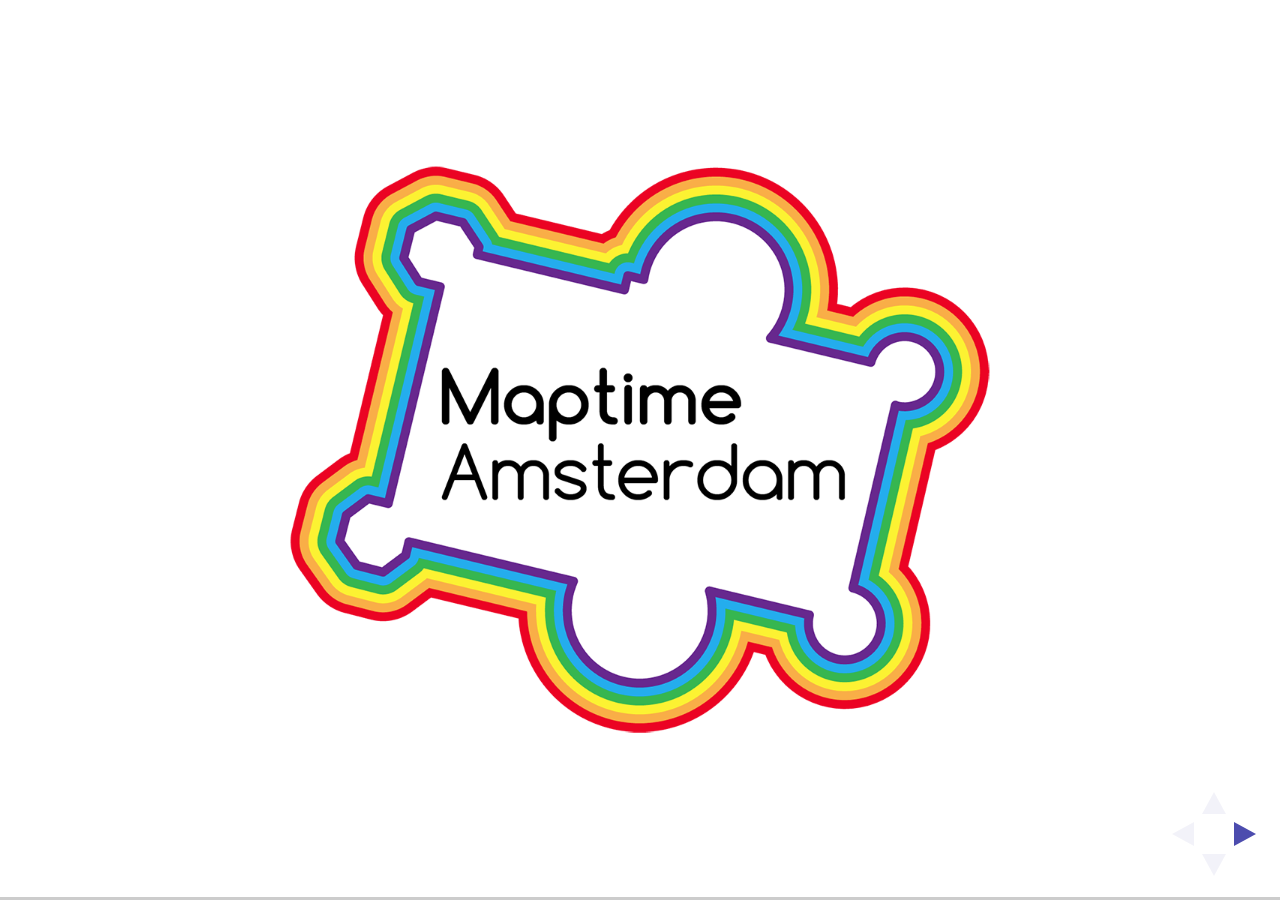
<file: index.html>
<!doctype html>
<html>
	<head>
		<meta charset="utf-8">
		<meta name="viewport" content="width=device-width, initial-scale=1.0, maximum-scale=1.0, user-scalable=no">

		<title>reveal.js</title>

		<link rel="stylesheet" href="css/reveal.css">
		<link rel="stylesheet" href="css/theme/simple.css">

		<!-- Theme used for syntax highlighting of code -->
		<link rel="stylesheet" href="lib/css/zenburn.css">

		<!-- Printing and PDF exports -->
		<script>
			var link = document.createElement( 'link' );
			link.rel = 'stylesheet';
			link.type = 'text/css';
			link.href = window.location.search.match( /print-pdf/gi ) ? 'css/print/pdf.css' : 'css/print/paper.css';
			document.getElementsByTagName( 'head' )[0].appendChild( link );
		</script>
	</head>
	<body>
		<div class="reveal">
			<div class="slides">
				<section data-background="img/maptimeAMS.png" data-background-size='60%'> 
				</section>
				<section data-state='openingslide'>
					<h1>Maptime Amsterdam #11</h1>
					<h2>MaptimeAms @ DataLab Amsterdam</h2>
				</section>
				<section>
					<h1> New organisers for Maptime AMS!! </h1>
				</section>
				<section> 
					<h2> Next MaptimeAms 12th of April</h2>
					<h4>Also checkout Maptime030 Utrecht!</h4>
				</section>
				<section>
					<h2>WIFI: hotspot@amsterdam</h2>
					<h2>Open browser and accept! </h2>
				</section>
				<section> 
					<h3>The program</h3>
					<p> <b>17:00 – 17:15</b> Welcome in DataLab by Marc Schoneveld</p> 
					<p> <b> 17:15 – 17:30</b> Sneak preview Amsterdam Dataportal data.amsterdam.nl by Rob Maijers</p> 
					<p> <b>17:30 - 17:45</b> API’s data.amsterdam.nl by Marten Hoekstra </p> 
					<p> <b> 17:45 - 18:00</b> How to use a WMS/WFS service with QGIS or leaflet by Eelke Jager </p> 
					<p> <b> 18:00 </b>Drinks (you're welcome to bring something to eat!)</p> 
					<p> <b> 18:30 </b>Challenge! Make your own map</p> 
					<p> <b> 20:30</b> End of program</p> 
				</section>
				<section>
					<p>Some materials will be posted on github.</p> 
					<a href="https://github.com/maptime-ams">https://github.com/maptime-ams</a>
					<p>This presentation</p>
					<a href="https://maptime-ams.github.io/datalab/#/">https://maptime-ams.github.io/datalab/#/</a>
				</section>				
			</div>
		</div>

		<script src="lib/js/head.min.js"></script>
		<script src="js/reveal.js"></script>

		<script>
			// More info https://github.com/hakimel/reveal.js#configuration
			Reveal.initialize({
				history: true,

				// More info https://github.com/hakimel/reveal.js#dependencies
				dependencies: [
					{ src: 'plugin/markdown/marked.js' },
					{ src: 'plugin/markdown/markdown.js' },
					{ src: 'plugin/notes/notes.js', async: true },
					{ src: 'plugin/highlight/highlight.js', async: true, callback: function() { hljs.initHighlightingOnLoad(); } }
				]
			});
		</script>
	</body>
</html>
</file>
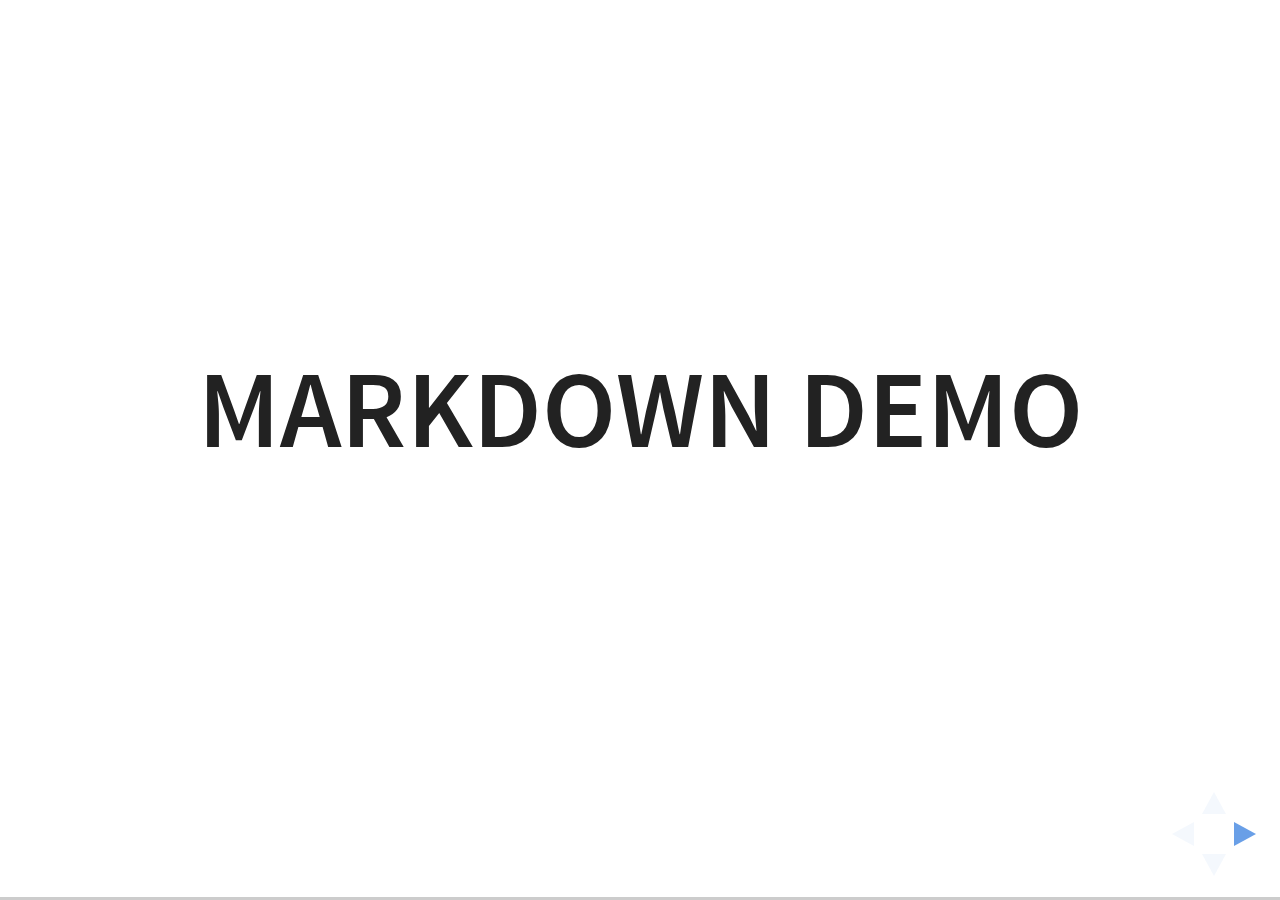
<file: plugin/markdown/example.html>
<!doctype html>
<html lang="en">

	<head>
		<meta charset="utf-8">

		<title>reveal.js - Markdown Demo</title>

		<link rel="stylesheet" href="../../css/reveal.css">
		<link rel="stylesheet" href="../../css/theme/white.css" id="theme">

        <link rel="stylesheet" href="../../lib/css/zenburn.css">
	</head>

	<body>

		<div class="reveal">

			<div class="slides">

                <!-- Use external markdown resource, separate slides by three newlines; vertical slides by two newlines -->
                <section data-markdown="example.md" data-separator="^\n\n\n" data-separator-vertical="^\n\n"></section>

                <!-- Slides are separated by three dashes (quick 'n dirty regular expression) -->
                <section data-markdown data-separator="---">
                    <script type="text/template">
                        ## Demo 1
                        Slide 1
                        ---
                        ## Demo 1
                        Slide 2
                        ---
                        ## Demo 1
                        Slide 3
                    </script>
                </section>

                <!-- Slides are separated by newline + three dashes + newline, vertical slides identical but two dashes -->
                <section data-markdown data-separator="^\n---\n$" data-separator-vertical="^\n--\n$">
                    <script type="text/template">
                        ## Demo 2
                        Slide 1.1

                        --

                        ## Demo 2
                        Slide 1.2

                        ---

                        ## Demo 2
                        Slide 2
                    </script>
                </section>

                <!-- No "extra" slides, since there are no separators defined (so they'll become horizontal rulers) -->
                <section data-markdown>
                    <script type="text/template">
                        A

                        ---

                        B

                        ---

                        C
                    </script>
                </section>

                <!-- Slide attributes -->
                <section data-markdown>
                    <script type="text/template">
                        <!-- .slide: data-background="#000000" -->
                        ## Slide attributes
                    </script>
                </section>

                <!-- Element attributes -->
                <section data-markdown>
                    <script type="text/template">
                        ## Element attributes
                        - Item 1 <!-- .element: class="fragment" data-fragment-index="2" -->
                        - Item 2 <!-- .element: class="fragment" data-fragment-index="1" -->
                    </script>
                </section>

                <!-- Code -->
                <section data-markdown>
                    <script type="text/template">
                        ```php
                        public function foo()
                        {
                            $foo = array(
                                'bar' => 'bar'
                            )
                        }
                        ```
                    </script>
                </section>

            </div>
		</div>

		<script src="../../lib/js/head.min.js"></script>
		<script src="../../js/reveal.js"></script>

		<script>

			Reveal.initialize({
				controls: true,
				progress: true,
				history: true,
				center: true,

				// Optional libraries used to extend on reveal.js
				dependencies: [
					{ src: '../../lib/js/classList.js', condition: function() { return !document.body.classList; } },
					{ src: 'marked.js', condition: function() { return !!document.querySelector( '[data-markdown]' ); } },
                    { src: 'markdown.js', condition: function() { return !!document.querySelector( '[data-markdown]' ); } },
                    { src: '../highlight/highlight.js', async: true, callback: function() { hljs.initHighlightingOnLoad(); } },
					{ src: '../notes/notes.js' }
				]
			});

		</script>

	</body>
</html>
</file>
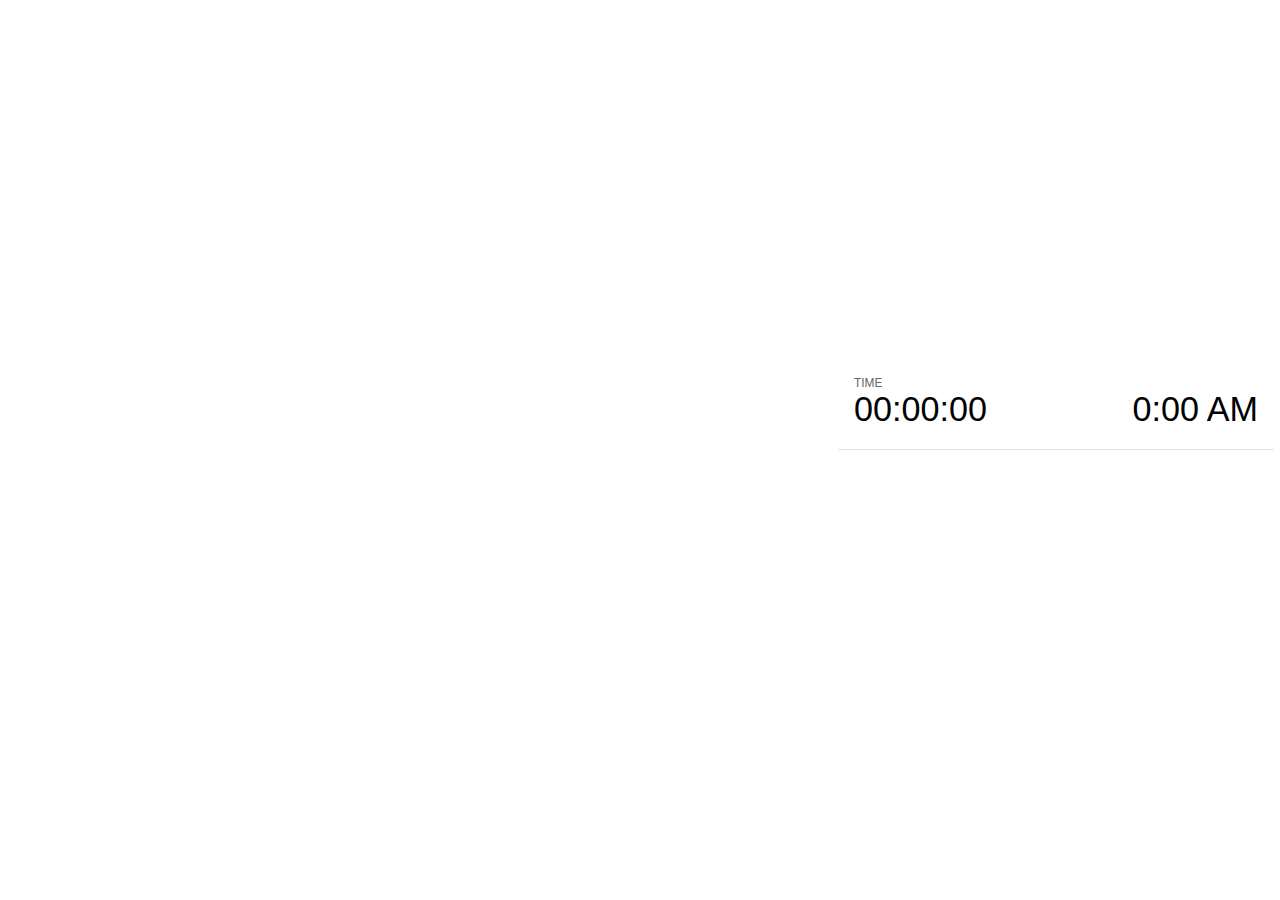
<file: plugin/notes/notes.html>
<!doctype html>
<html lang="en">
	<head>
		<meta charset="utf-8">

		<title>reveal.js - Slide Notes</title>

		<style>
			body {
				font-family: Helvetica;
			}

			#current-slide,
			#upcoming-slide,
			#speaker-controls {
				padding: 6px;
				box-sizing: border-box;
				-moz-box-sizing: border-box;
			}

			#current-slide iframe,
			#upcoming-slide iframe {
				width: 100%;
				height: 100%;
				border: 1px solid #ddd;
			}

			#current-slide .label,
			#upcoming-slide .label {
				position: absolute;
				top: 10px;
				left: 10px;
				font-weight: bold;
				font-size: 14px;
				z-index: 2;
				color: rgba( 255, 255, 255, 0.9 );
			}

			#current-slide {
				position: absolute;
				width: 65%;
				height: 100%;
				top: 0;
				left: 0;
				padding-right: 0;
			}

			#upcoming-slide {
				position: absolute;
				width: 35%;
				height: 40%;
				right: 0;
				top: 0;
			}

			#speaker-controls {
				position: absolute;
				top: 40%;
				right: 0;
				width: 35%;
				height: 60%;
				overflow: auto;

				font-size: 18px;
			}

				.speaker-controls-time.hidden,
				.speaker-controls-notes.hidden {
					display: none;
				}

				.speaker-controls-time .label,
				.speaker-controls-notes .label {
					text-transform: uppercase;
					font-weight: normal;
					font-size: 0.66em;
					color: #666;
					margin: 0;
				}

				.speaker-controls-time {
					border-bottom: 1px solid rgba( 200, 200, 200, 0.5 );
					margin-bottom: 10px;
					padding: 10px 16px;
					padding-bottom: 20px;
					cursor: pointer;
				}

				.speaker-controls-time .reset-button {
					opacity: 0;
					float: right;
					color: #666;
					text-decoration: none;
				}
				.speaker-controls-time:hover .reset-button {
					opacity: 1;
				}

				.speaker-controls-time .timer,
				.speaker-controls-time .clock {
					width: 50%;
					font-size: 1.9em;
				}

				.speaker-controls-time .timer {
					float: left;
				}

				.speaker-controls-time .clock {
					float: right;
					text-align: right;
				}

				.speaker-controls-time span.mute {
					color: #bbb;
				}

				.speaker-controls-notes {
					padding: 10px 16px;
				}

				.speaker-controls-notes .value {
					margin-top: 5px;
					line-height: 1.4;
					font-size: 1.2em;
				}

			.clear {
				clear: both;
			}

			@media screen and (max-width: 1080px) {
				#speaker-controls {
					font-size: 16px;
				}
			}

			@media screen and (max-width: 900px) {
				#speaker-controls {
					font-size: 14px;
				}
			}

			@media screen and (max-width: 800px) {
				#speaker-controls {
					font-size: 12px;
				}
			}

		</style>
	</head>

	<body>

		<div id="current-slide"></div>
		<div id="upcoming-slide"><span class="label">UPCOMING:</span></div>
		<div id="speaker-controls">
			<div class="speaker-controls-time">
				<h4 class="label">Time <span class="reset-button">Click to Reset</span></h4>
				<div class="clock">
					<span class="clock-value">0:00 AM</span>
				</div>
				<div class="timer">
					<span class="hours-value">00</span><span class="minutes-value">:00</span><span class="seconds-value">:00</span>
				</div>
				<div class="clear"></div>
			</div>

			<div class="speaker-controls-notes hidden">
				<h4 class="label">Notes</h4>
				<div class="value"></div>
			</div>
		</div>

		<script src="../../plugin/markdown/marked.js"></script>
		<script>

			(function() {

				var notes,
					notesValue,
					currentState,
					currentSlide,
					upcomingSlide,
					connected = false;

				window.addEventListener( 'message', function( event ) {

					var data = JSON.parse( event.data );

					// The overview mode is only useful to the reveal.js instance
					// where navigation occurs so we don't sync it
					if( data.state ) delete data.state.overview;

					// Messages sent by the notes plugin inside of the main window
					if( data && data.namespace === 'reveal-notes' ) {
						if( data.type === 'connect' ) {
							handleConnectMessage( data );
						}
						else if( data.type === 'state' ) {
							handleStateMessage( data );
						}
					}
					// Messages sent by the reveal.js inside of the current slide preview
					else if( data && data.namespace === 'reveal' ) {
						if( /ready/.test( data.eventName ) ) {
							// Send a message back to notify that the handshake is complete
							window.opener.postMessage( JSON.stringify({ namespace: 'reveal-notes', type: 'connected'} ), '*' );
						}
						else if( /slidechanged|fragmentshown|fragmenthidden|paused|resumed/.test( data.eventName ) && currentState !== JSON.stringify( data.state ) ) {

							window.opener.postMessage( JSON.stringify({ method: 'setState', args: [ data.state ]} ), '*' );

						}
					}

				} );

				/**
				 * Called when the main window is trying to establish a
				 * connection.
				 */
				function handleConnectMessage( data ) {

					if( connected === false ) {
						connected = true;

						setupIframes( data );
						setupKeyboard();
						setupNotes();
						setupTimer();
					}

				}

				/**
				 * Called when the main window sends an updated state.
				 */
				function handleStateMessage( data ) {

					// Store the most recently set state to avoid circular loops
					// applying the same state
					currentState = JSON.stringify( data.state );

					// No need for updating the notes in case of fragment changes
					if ( data.notes ) {
						notes.classList.remove( 'hidden' );
						notesValue.style.whiteSpace = data.whitespace;
						if( data.markdown ) {
							notesValue.innerHTML = marked( data.notes );
						}
						else {
							notesValue.innerHTML = data.notes;
						}
					}
					else {
						notes.classList.add( 'hidden' );
					}

					// Update the note slides
					currentSlide.contentWindow.postMessage( JSON.stringify({ method: 'setState', args: [ data.state ] }), '*' );
					upcomingSlide.contentWindow.postMessage( JSON.stringify({ method: 'setState', args: [ data.state ] }), '*' );
					upcomingSlide.contentWindow.postMessage( JSON.stringify({ method: 'next' }), '*' );

				}

				// Limit to max one state update per X ms
				handleStateMessage = debounce( handleStateMessage, 200 );

				/**
				 * Forward keyboard events to the current slide window.
				 * This enables keyboard events to work even if focus
				 * isn't set on the current slide iframe.
				 */
				function setupKeyboard() {

					document.addEventListener( 'keydown', function( event ) {
						currentSlide.contentWindow.postMessage( JSON.stringify({ method: 'triggerKey', args: [ event.keyCode ] }), '*' );
					} );

				}

				/**
				 * Creates the preview iframes.
				 */
				function setupIframes( data ) {

					var params = [
						'receiver',
						'progress=false',
						'history=false',
						'transition=none',
						'autoSlide=0',
						'backgroundTransition=none'
					].join( '&' );

					var urlSeparator = /\?/.test(data.url) ? '&' : '?';
					var hash = '#/' + data.state.indexh + '/' + data.state.indexv;
					var currentURL = data.url + urlSeparator + params + '&postMessageEvents=true' + hash;
					var upcomingURL = data.url + urlSeparator + params + '&controls=false' + hash;

					currentSlide = document.createElement( 'iframe' );
					currentSlide.setAttribute( 'width', 1280 );
					currentSlide.setAttribute( 'height', 1024 );
					currentSlide.setAttribute( 'src', currentURL );
					document.querySelector( '#current-slide' ).appendChild( currentSlide );

					upcomingSlide = document.createElement( 'iframe' );
					upcomingSlide.setAttribute( 'width', 640 );
					upcomingSlide.setAttribute( 'height', 512 );
					upcomingSlide.setAttribute( 'src', upcomingURL );
					document.querySelector( '#upcoming-slide' ).appendChild( upcomingSlide );

				}

				/**
				 * Setup the notes UI.
				 */
				function setupNotes() {

					notes = document.querySelector( '.speaker-controls-notes' );
					notesValue = document.querySelector( '.speaker-controls-notes .value' );

				}

				/**
				 * Create the timer and clock and start updating them
				 * at an interval.
				 */
				function setupTimer() {

					var start = new Date(),
						timeEl = document.querySelector( '.speaker-controls-time' ),
						clockEl = timeEl.querySelector( '.clock-value' ),
						hoursEl = timeEl.querySelector( '.hours-value' ),
						minutesEl = timeEl.querySelector( '.minutes-value' ),
						secondsEl = timeEl.querySelector( '.seconds-value' );

					function _updateTimer() {

						var diff, hours, minutes, seconds,
							now = new Date();

						diff = now.getTime() - start.getTime();
						hours = Math.floor( diff / ( 1000 * 60 * 60 ) );
						minutes = Math.floor( ( diff / ( 1000 * 60 ) ) % 60 );
						seconds = Math.floor( ( diff / 1000 ) % 60 );

						clockEl.innerHTML = now.toLocaleTimeString( 'en-US', { hour12: true, hour: '2-digit', minute:'2-digit' } );
						hoursEl.innerHTML = zeroPadInteger( hours );
						hoursEl.className = hours > 0 ? '' : 'mute';
						minutesEl.innerHTML = ':' + zeroPadInteger( minutes );
						minutesEl.className = minutes > 0 ? '' : 'mute';
						secondsEl.innerHTML = ':' + zeroPadInteger( seconds );

					}

					// Update once directly
					_updateTimer();

					// Then update every second
					setInterval( _updateTimer, 1000 );

					timeEl.addEventListener( 'click', function() {
						start = new Date();
						_updateTimer();
						return false;
					} );

				}

				function zeroPadInteger( num ) {

					var str = '00' + parseInt( num );
					return str.substring( str.length - 2 );

				}

				/**
				 * Limits the frequency at which a function can be called.
				 */
				function debounce( fn, ms ) {

					var lastTime = 0,
						timeout;

					return function() {

						var args = arguments;
						var context = this;

						clearTimeout( timeout );

						var timeSinceLastCall = Date.now() - lastTime;
						if( timeSinceLastCall > ms ) {
							fn.apply( context, args );
							lastTime = Date.now();
						}
						else {
							timeout = setTimeout( function() {
								fn.apply( context, args );
								lastTime = Date.now();
							}, ms - timeSinceLastCall );
						}

					}

				}

			})();

		</script>
	</body>
</html>
</file>
<file: css/theme/simple.css>
/**
 * A simple theme for reveal.js presentations, similar
 * to the default theme. The accent color is darkblue.
 *
 * This theme is Copyright (C) 2012 Owen Versteeg, https://github.com/StereotypicalApps. It is MIT licensed.
 * reveal.js is Copyright (C) 2011-2012 Hakim El Hattab, http://hakim.se
 */
@import url(https://fonts.googleapis.com/css?family=News+Cycle:400,700);
@import url(https://fonts.googleapis.com/css?family=Lato:400,700,400italic,700italic);
/*********************************************
 * GLOBAL STYLES
 *********************************************/
body {
  background: #fff;
  background-color: #fff; }

.reveal {
  font-family: "Lato", sans-serif;
  font-size: 36px;
  font-weight: normal;
  color: #000; }

::selection {
  color: #fff;
  background: rgba(0, 0, 0, 0.99);
  text-shadow: none; }

.reveal .slides > section,
.reveal .slides > section > section {
  line-height: 1.3;
  font-weight: inherit; }

/*********************************************
 * HEADERS
 *********************************************/
.reveal h1,
.reveal h2,
.reveal h3,
.reveal h4,
.reveal h5,
.reveal h6 {
  margin: 0 0 20px 0;
  color: #000;
  font-family: "News Cycle", Impact, sans-serif;
  font-weight: normal;
  line-height: 1.2;
  letter-spacing: normal;
  text-transform: none;
  text-shadow: none;
  word-wrap: break-word; }

.reveal h1 {
  font-size: 3.77em; }

.reveal h2 {
  font-size: 2.11em; }

.reveal h3 {
  font-size: 1.55em; }

.reveal h4 {
  font-size: 1em; }

.reveal h1 {
  text-shadow: none; }

/*********************************************
 * OTHER
 *********************************************/
.reveal p {
  margin: 20px 0;
  line-height: 1.3; }

/* Ensure certain elements are never larger than the slide itself */
.reveal img,
.reveal video,
.reveal iframe {
  max-width: 95%;
  max-height: 95%; }

.reveal strong,
.reveal b {
  font-weight: bold; }

.reveal em {
  font-style: italic; }

.reveal ol,
.reveal dl,
.reveal ul {
  display: inline-block;
  text-align: left;
  margin: 0 0 0 1em; }

.reveal ol {
  list-style-type: decimal; }

.reveal ul {
  list-style-type: disc; }

.reveal ul ul {
  list-style-type: square; }

.reveal ul ul ul {
  list-style-type: circle; }

.reveal ul ul,
.reveal ul ol,
.reveal ol ol,
.reveal ol ul {
  display: block;
  margin-left: 40px; }

.reveal dt {
  font-weight: bold; }

.reveal dd {
  margin-left: 40px; }

.reveal q,
.reveal blockquote {
  quotes: none; }

.reveal blockquote {
  display: block;
  position: relative;
  width: 70%;
  margin: 20px auto;
  padding: 5px;
  font-style: italic;
  background: rgba(255, 255, 255, 0.05);
  box-shadow: 0px 0px 2px rgba(0, 0, 0, 0.2); }

.reveal blockquote p:first-child,
.reveal blockquote p:last-child {
  display: inline-block; }

.reveal q {
  font-style: italic; }

.reveal pre {
  display: block;
  position: relative;
  width: 90%;
  margin: 20px auto;
  text-align: left;
  font-size: 0.55em;
  font-family: monospace;
  line-height: 1.2em;
  word-wrap: break-word;
  box-shadow: 0px 0px 6px rgba(0, 0, 0, 0.3); }

.reveal code {
  font-family: monospace; }

.reveal pre code {
  display: block;
  padding: 5px;
  overflow: auto;
  max-height: 400px;
  word-wrap: normal; }

.reveal table {
  margin: auto;
  border-collapse: collapse;
  border-spacing: 0; }

.reveal table th {
  font-weight: bold; }

.reveal table th,
.reveal table td {
  text-align: left;
  padding: 0.2em 0.5em 0.2em 0.5em;
  border-bottom: 1px solid; }

.reveal table th[align="center"],
.reveal table td[align="center"] {
  text-align: center; }

.reveal table th[align="right"],
.reveal table td[align="right"] {
  text-align: right; }

.reveal table tbody tr:last-child th,
.reveal table tbody tr:last-child td {
  border-bottom: none; }

.reveal sup {
  vertical-align: super; }

.reveal sub {
  vertical-align: sub; }

.reveal small {
  display: inline-block;
  font-size: 0.6em;
  line-height: 1.2em;
  vertical-align: top; }

.reveal small * {
  vertical-align: top; }

/*********************************************
 * LINKS
 *********************************************/
.reveal a {
  color: #00008B;
  text-decoration: none;
  -webkit-transition: color .15s ease;
  -moz-transition: color .15s ease;
  transition: color .15s ease; }

.reveal a:hover {
  color: #0000f1;
  text-shadow: none;
  border: none; }

.reveal .roll span:after {
  color: #fff;
  background: #00003f; }

/*********************************************
 * IMAGES
 *********************************************/
.reveal section img {
  margin: 15px 0px;
  background: rgba(255, 255, 255, 0.12);
  border: 4px solid #000;
  box-shadow: 0 0 10px rgba(0, 0, 0, 0.15); }

.reveal section img.plain {
  border: 0;
  box-shadow: none; }

.reveal a img {
  -webkit-transition: all .15s linear;
  -moz-transition: all .15s linear;
  transition: all .15s linear; }

.reveal a:hover img {
  background: rgba(255, 255, 255, 0.2);
  border-color: #00008B;
  box-shadow: 0 0 20px rgba(0, 0, 0, 0.55); }

/*********************************************
 * NAVIGATION CONTROLS
 *********************************************/
.reveal .controls .navigate-left,
.reveal .controls .navigate-left.enabled {
  border-right-color: #00008B; }

.reveal .controls .navigate-right,
.reveal .controls .navigate-right.enabled {
  border-left-color: #00008B; }

.reveal .controls .navigate-up,
.reveal .controls .navigate-up.enabled {
  border-bottom-color: #00008B; }

.reveal .controls .navigate-down,
.reveal .controls .navigate-down.enabled {
  border-top-color: #00008B; }

.reveal .controls .navigate-left.enabled:hover {
  border-right-color: #0000f1; }

.reveal .controls .navigate-right.enabled:hover {
  border-left-color: #0000f1; }

.reveal .controls .navigate-up.enabled:hover {
  border-bottom-color: #0000f1; }

.reveal .controls .navigate-down.enabled:hover {
  border-top-color: #0000f1; }

/*********************************************
 * PROGRESS BAR
 *********************************************/
.reveal .progress {
  background: rgba(0, 0, 0, 0.2); }

.reveal .progress span {
  background: #00008B;
  -webkit-transition: width 800ms cubic-bezier(0.26, 0.86, 0.44, 0.985);
  -moz-transition: width 800ms cubic-bezier(0.26, 0.86, 0.44, 0.985);
  transition: width 800ms cubic-bezier(0.26, 0.86, 0.44, 0.985); }
</file>
<file: lib/css/zenburn.css>
/*

Zenburn style from voldmar.ru (c) Vladimir Epifanov <voldmar@voldmar.ru>
based on dark.css by Ivan Sagalaev

*/

.hljs {
  display: block;
  overflow-x: auto;
  padding: 0.5em;
  background: #3f3f3f;
  color: #dcdcdc;
}

.hljs-keyword,
.hljs-selector-tag,
.hljs-tag {
  color: #e3ceab;
}

.hljs-template-tag {
  color: #dcdcdc;
}

.hljs-number {
  color: #8cd0d3;
}

.hljs-variable,
.hljs-template-variable,
.hljs-attribute {
  color: #efdcbc;
}

.hljs-literal {
  color: #efefaf;
}

.hljs-subst {
  color: #8f8f8f;
}

.hljs-title,
.hljs-name,
.hljs-selector-id,
.hljs-selector-class,
.hljs-section,
.hljs-type {
  color: #efef8f;
}

.hljs-symbol,
.hljs-bullet,
.hljs-link {
  color: #dca3a3;
}

.hljs-deletion,
.hljs-string,
.hljs-built_in,
.hljs-builtin-name {
  color: #cc9393;
}

.hljs-addition,
.hljs-comment,
.hljs-quote,
.hljs-meta {
  color: #7f9f7f;
}


.hljs-emphasis {
  font-style: italic;
}

.hljs-strong {
  font-weight: bold;
}
</file>
<file: css/theme/white.css>
/**
 * White theme for reveal.js. This is the opposite of the 'black' theme.
 *
 * By Hakim El Hattab, http://hakim.se
 */
@import url(../../lib/font/source-sans-pro/source-sans-pro.css);
section.has-dark-background, section.has-dark-background h1, section.has-dark-background h2, section.has-dark-background h3, section.has-dark-background h4, section.has-dark-background h5, section.has-dark-background h6 {
  color: #fff; }

/*********************************************
 * GLOBAL STYLES
 *********************************************/
body {
  background: #fff;
  background-color: #fff; }

.reveal {
  font-family: "Source Sans Pro", Helvetica, sans-serif;
  font-size: 38px;
  font-weight: normal;
  color: #222; }

::selection {
  color: #fff;
  background: #98bdef;
  text-shadow: none; }

.reveal .slides > section,
.reveal .slides > section > section {
  line-height: 1.3;
  font-weight: inherit; }

/*********************************************
 * HEADERS
 *********************************************/
.reveal h1,
.reveal h2,
.reveal h3,
.reveal h4,
.reveal h5,
.reveal h6 {
  margin: 0 0 20px 0;
  color: #222;
  font-family: "Source Sans Pro", Helvetica, sans-serif;
  font-weight: 600;
  line-height: 1.2;
  letter-spacing: normal;
  text-transform: uppercase;
  text-shadow: none;
  word-wrap: break-word; }

.reveal h1 {
  font-size: 2.5em; }

.reveal h2 {
  font-size: 1.6em; }

.reveal h3 {
  font-size: 1.3em; }

.reveal h4 {
  font-size: 1em; }

.reveal h1 {
  text-shadow: none; }

/*********************************************
 * OTHER
 *********************************************/
.reveal p {
  margin: 20px 0;
  line-height: 1.3; }

/* Ensure certain elements are never larger than the slide itself */
.reveal img,
.reveal video,
.reveal iframe {
  max-width: 95%;
  max-height: 95%; }

.reveal strong,
.reveal b {
  font-weight: bold; }

.reveal em {
  font-style: italic; }

.reveal ol,
.reveal dl,
.reveal ul {
  display: inline-block;
  text-align: left;
  margin: 0 0 0 1em; }

.reveal ol {
  list-style-type: decimal; }

.reveal ul {
  list-style-type: disc; }

.reveal ul ul {
  list-style-type: square; }

.reveal ul ul ul {
  list-style-type: circle; }

.reveal ul ul,
.reveal ul ol,
.reveal ol ol,
.reveal ol ul {
  display: block;
  margin-left: 40px; }

.reveal dt {
  font-weight: bold; }

.reveal dd {
  margin-left: 40px; }

.reveal q,
.reveal blockquote {
  quotes: none; }

.reveal blockquote {
  display: block;
  position: relative;
  width: 70%;
  margin: 20px auto;
  padding: 5px;
  font-style: italic;
  background: rgba(255, 255, 255, 0.05);
  box-shadow: 0px 0px 2px rgba(0, 0, 0, 0.2); }

.reveal blockquote p:first-child,
.reveal blockquote p:last-child {
  display: inline-block; }

.reveal q {
  font-style: italic; }

.reveal pre {
  display: block;
  position: relative;
  width: 90%;
  margin: 20px auto;
  text-align: left;
  font-size: 0.55em;
  font-family: monospace;
  line-height: 1.2em;
  word-wrap: break-word;
  box-shadow: 0px 0px 6px rgba(0, 0, 0, 0.3); }

.reveal code {
  font-family: monospace; }

.reveal pre code {
  display: block;
  padding: 5px;
  overflow: auto;
  max-height: 400px;
  word-wrap: normal; }

.reveal table {
  margin: auto;
  border-collapse: collapse;
  border-spacing: 0; }

.reveal table th {
  font-weight: bold; }

.reveal table th,
.reveal table td {
  text-align: left;
  padding: 0.2em 0.5em 0.2em 0.5em;
  border-bottom: 1px solid; }

.reveal table th[align="center"],
.reveal table td[align="center"] {
  text-align: center; }

.reveal table th[align="right"],
.reveal table td[align="right"] {
  text-align: right; }

.reveal table tbody tr:last-child th,
.reveal table tbody tr:last-child td {
  border-bottom: none; }

.reveal sup {
  vertical-align: super; }

.reveal sub {
  vertical-align: sub; }

.reveal small {
  display: inline-block;
  font-size: 0.6em;
  line-height: 1.2em;
  vertical-align: top; }

.reveal small * {
  vertical-align: top; }

/*********************************************
 * LINKS
 *********************************************/
.reveal a {
  color: #2a76dd;
  text-decoration: none;
  -webkit-transition: color .15s ease;
  -moz-transition: color .15s ease;
  transition: color .15s ease; }

.reveal a:hover {
  color: #6ca0e8;
  text-shadow: none;
  border: none; }

.reveal .roll span:after {
  color: #fff;
  background: #1a53a1; }

/*********************************************
 * IMAGES
 *********************************************/
.reveal section img {
  margin: 15px 0px;
  background: rgba(255, 255, 255, 0.12);
  border: 4px solid #222;
  box-shadow: 0 0 10px rgba(0, 0, 0, 0.15); }

.reveal section img.plain {
  border: 0;
  box-shadow: none; }

.reveal a img {
  -webkit-transition: all .15s linear;
  -moz-transition: all .15s linear;
  transition: all .15s linear; }

.reveal a:hover img {
  background: rgba(255, 255, 255, 0.2);
  border-color: #2a76dd;
  box-shadow: 0 0 20px rgba(0, 0, 0, 0.55); }

/*********************************************
 * NAVIGATION CONTROLS
 *********************************************/
.reveal .controls .navigate-left,
.reveal .controls .navigate-left.enabled {
  border-right-color: #2a76dd; }

.reveal .controls .navigate-right,
.reveal .controls .navigate-right.enabled {
  border-left-color: #2a76dd; }

.reveal .controls .navigate-up,
.reveal .controls .navigate-up.enabled {
  border-bottom-color: #2a76dd; }

.reveal .controls .navigate-down,
.reveal .controls .navigate-down.enabled {
  border-top-color: #2a76dd; }

.reveal .controls .navigate-left.enabled:hover {
  border-right-color: #6ca0e8; }

.reveal .controls .navigate-right.enabled:hover {
  border-left-color: #6ca0e8; }

.reveal .controls .navigate-up.enabled:hover {
  border-bottom-color: #6ca0e8; }

.reveal .controls .navigate-down.enabled:hover {
  border-top-color: #6ca0e8; }

/*********************************************
 * PROGRESS BAR
 *********************************************/
.reveal .progress {
  background: rgba(0, 0, 0, 0.2); }

.reveal .progress span {
  background: #2a76dd;
  -webkit-transition: width 800ms cubic-bezier(0.26, 0.86, 0.44, 0.985);
  -moz-transition: width 800ms cubic-bezier(0.26, 0.86, 0.44, 0.985);
  transition: width 800ms cubic-bezier(0.26, 0.86, 0.44, 0.985); }
</file>
